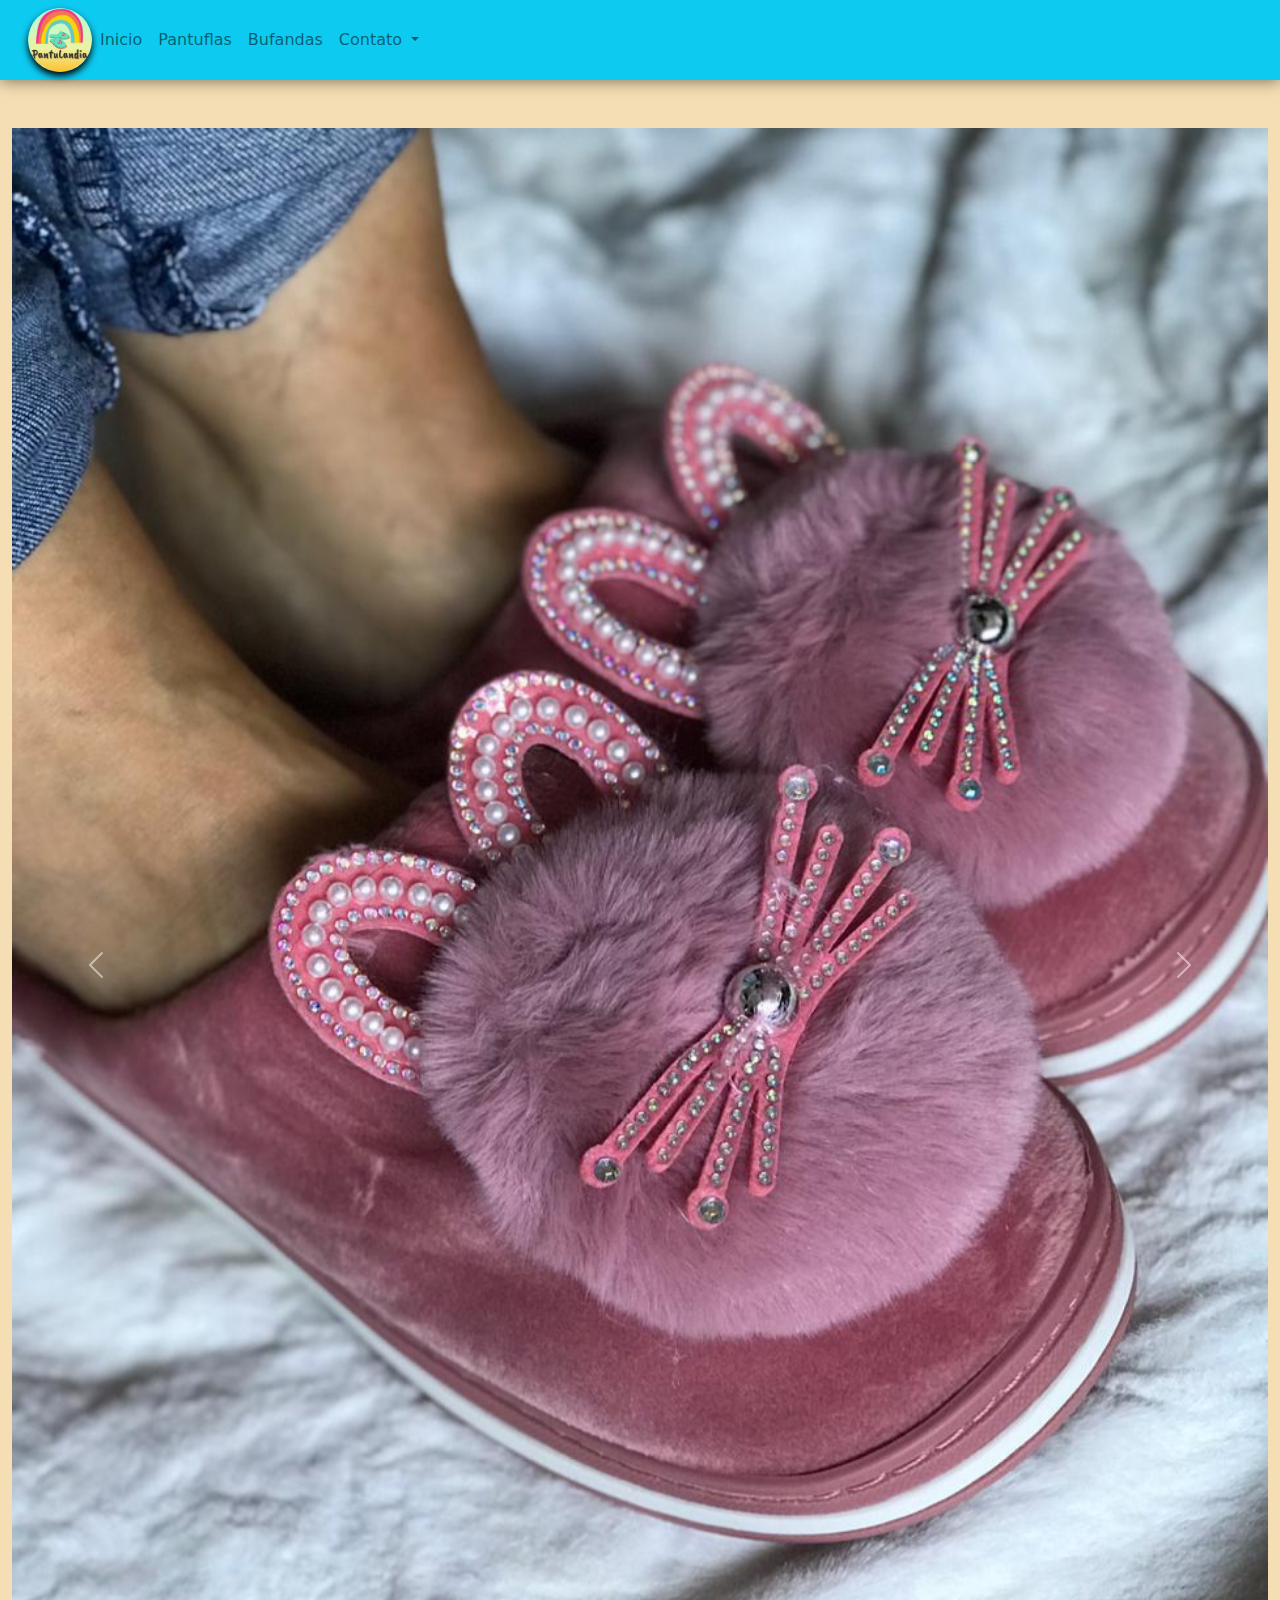
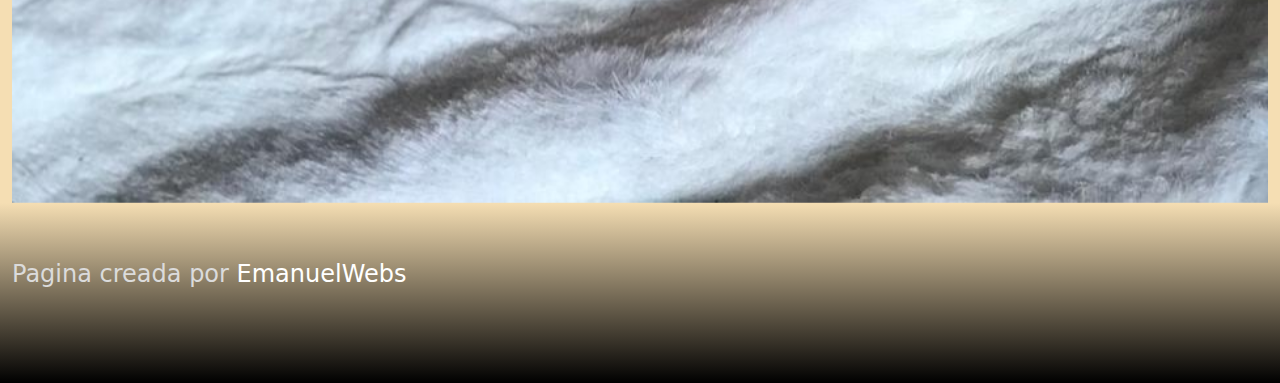
<file: index.html>
<html lang="en">

<head>
    <meta charset="UTF-8">
    <meta http-equiv="X-UA-Compatible" content="IE=edge">
    <meta name="viewport" content="width=device-width, initial-scale=1.0">
    <link rel="stylesheet" href="recursos/css/bootstrap.min.css">
    <title>Pantulandia</title>
    <style>
        a:hover {
            font-size: 1.15rem;
        }

        #capsula {
            width: 4rem;
            height: 4rem;
            background-color: rgba(0, 0, 0, 0);
        }

        #logo {
            border-radius: 50%;
            box-shadow: black 0rem 0.25rem 0.45rem 0rem;
        }

        #logo:hover {
            box-shadow: black 0rem 0.25rem 0.5rem 0rem;
            border-radius: 50%;
            transition: 750ms;
            animation: rotate 2s;
            animation-iteration-count: 1;
        }

        @keyframes rotate {
            0% {
                box-shadow: black 0rem 0.25rem 0.5rem 0rem;
                width: 100%;
                left: 0%;
                position: relative;
            }

            25% {
                box-shadow: black 0rem 1.25rem 0.5rem 0rem;
                width: 5%;
                left: 50%;
                height: 110%;
                position: relative;
            }

            50% {
                box-shadow: black 0rem 0.25rem 0.5rem 0rem;
                width: 100%;
                left: 0%;
                position: relative;
            }

            75% {
                box-shadow: black 0rem 1.25rem 0.5rem 0rem;
                width: 5%;
                left: 50%;
                height: 110%;
                position: relative;
            }

            100% {
                box-shadow: black 0rem 0.25rem 0.5rem 0rem;
                width: 100%;
                left: 0%;
                position: relative;
            }
        }

        #botom {
            background-color: rgb(71, 164, 252);
        }

        #botom:hover {
            background-color: rgb(183, 235, 255);
            transition: 1s;
        }
    </style>
</head>

<body style="background-color: wheat;">
    <div class="h1-responsive" style="box-shadow: 0px 1px 15px 0px rgba(0, 0, 0, 0.5);">
        <nav class="navbar navbar-expand-md navbar-light bg-info">
            <div class="container-fluid ">
                <a class="navbar-brand " href="#"></a>
                <div id="capsula" class="column-responsive">
                    <img id="logo" src="recursos/logo/pantulandiaLOGO.png" alt="" width="64" height="64"
                        class="d-inline-block align-text-top">
                </div>
                <button class="navbar-toggler" type="button" data-bs-toggle="collapse"
                    data-bs-target="#navbarNavDropdown" aria-controls="navbarNavDropdown" aria-expanded="false"
                    aria-label="Toggle navigation" id="botom" style="transition: 1s;">
                    <span class="navbar-toggler-icon"></span>
                </button>
                <div class="collapse navbar-collapse" id="navbarNavDropdown">
                    <ul class="navbar-nav ">
                        <li class="nav-item">
                            <a class="nav-link " aria-current="page" href="#">Inicio</a>
                        </li>
                        <hr>
                        <li class="nav-item">
                            <a class="nav-link" href="pantuflas.html">Pantuflas</a>
                        </li>
                        <hr>
                        <li class="nav-item">
                            <a class="nav-link" href="bufandas.html">Bufandas</a>
                        </li>
                        <hr>
                        <!--                         <li class="nav-item">
                            <a class="nav-link" href="/secciones.html">Secciones</a>
                        </li> -->
                        <!-- <hr> -->
                        <!--                         <li class="nav-item">
                            <a class="nav-link" href="/preguntas.html">Preguntas frecuentes</a>
                        </li> -->
                        <li class="nav-item dropdown">
                            <a class="nav-link dropdown-toggle" href="#" id="navbarDropdownMenuLink" role="button"
                                data-bs-toggle="dropdown" aria-expanded="false">
                                Contato
                            </a>
                            <ul class="dropdown-menu bg-info" aria-labelledby="navbarDropdownMenuLink">
                                <li>
                                    <a class="dropdown-item" href="#">
                                        <svg xmlns="http://www.w3.org/2000/svg" width="25" height="25" fill="currentColor" class="bi bi-whatsapp" viewBox="0 0 16 16">
                                            <path d="M13.601 2.326A7.854 7.854 0 0 0 7.994 0C3.627 0 .068 3.558.064 7.926c0 1.399.366 2.76 1.057 3.965L0 16l4.204-1.102a7.933 7.933 0 0 0 3.79.965h.004c4.368 0 7.926-3.558 7.93-7.93A7.898 7.898 0 0 0 13.6 2.326zM7.994 14.521a6.573 6.573 0 0 1-3.356-.92l-.24-.144-2.494.654.666-2.433-.156-.251a6.56 6.56 0 0 1-1.007-3.505c0-3.626 2.957-6.584 6.591-6.584a6.56 6.56 0 0 1 4.66 1.931 6.557 6.557 0 0 1 1.928 4.66c-.004 3.639-2.961 6.592-6.592 6.592zm3.615-4.934c-.197-.099-1.17-.578-1.353-.646-.182-.065-.315-.099-.445.099-.133.197-.513.646-.627.775-.114.133-.232.148-.43.05-.197-.1-.836-.308-1.592-.985-.59-.525-.985-1.175-1.103-1.372-.114-.198-.011-.304.088-.403.087-.088.197-.232.296-.346.1-.114.133-.198.198-.33.065-.134.034-.248-.015-.347-.05-.099-.445-1.076-.612-1.47-.16-.389-.323-.335-.445-.34-.114-.007-.247-.007-.38-.007a.729.729 0 0 0-.529.247c-.182.198-.691.677-.691 1.654 0 .977.71 1.916.81 2.049.098.133 1.394 2.132 3.383 2.992.47.205.84.326 1.129.418.475.152.904.129 1.246.08.38-.058 1.171-.48 1.338-.943.164-.464.164-.86.114-.943-.049-.084-.182-.133-.38-.232z"/>
                                          </svg>
                                         Whatapp
                                        </a>
                                </li>
                                <li>
                                    <a class="dropdown-item" href="https://www.instagram.com/fran_morales10/" target="_blank">
                                        <svg xmlns="http://www.w3.org/2000/svg" width="25"
                                            height="25" fill="currentColor" class="bi bi-instagram" viewBox="0 0 16 16">
                                            <path
                                                d="M8 0C5.829 0 5.556.01 4.703.048 3.85.088 3.269.222 2.76.42a3.917 3.917 0 0 0-1.417.923A3.927 3.927 0 0 0 .42 2.76C.222 3.268.087 3.85.048 4.7.01 5.555 0 5.827 0 8.001c0 2.172.01 2.444.048 3.297.04.852.174 1.433.372 1.942.205.526.478.972.923 1.417.444.445.89.719 1.416.923.51.198 1.09.333 1.942.372C5.555 15.99 5.827 16 8 16s2.444-.01 3.298-.048c.851-.04 1.434-.174 1.943-.372a3.916 3.916 0 0 0 1.416-.923c.445-.445.718-.891.923-1.417.197-.509.332-1.09.372-1.942C15.99 10.445 16 10.173 16 8s-.01-2.445-.048-3.299c-.04-.851-.175-1.433-.372-1.941a3.926 3.926 0 0 0-.923-1.417A3.911 3.911 0 0 0 13.24.42c-.51-.198-1.092-.333-1.943-.372C10.443.01 10.172 0 7.998 0h.003zm-.717 1.442h.718c2.136 0 2.389.007 3.232.046.78.035 1.204.166 1.486.275.373.145.64.319.92.599.28.28.453.546.598.92.11.281.24.705.275 1.485.039.843.047 1.096.047 3.231s-.008 2.389-.047 3.232c-.035.78-.166 1.203-.275 1.485a2.47 2.47 0 0 1-.599.919c-.28.28-.546.453-.92.598-.28.11-.704.24-1.485.276-.843.038-1.096.047-3.232.047s-2.39-.009-3.233-.047c-.78-.036-1.203-.166-1.485-.276a2.478 2.478 0 0 1-.92-.598 2.48 2.48 0 0 1-.6-.92c-.109-.281-.24-.705-.275-1.485-.038-.843-.046-1.096-.046-3.233 0-2.136.008-2.388.046-3.231.036-.78.166-1.204.276-1.486.145-.373.319-.64.599-.92.28-.28.546-.453.92-.598.282-.11.705-.24 1.485-.276.738-.034 1.024-.044 2.515-.045v.002zm4.988 1.328a.96.96 0 1 0 0 1.92.96.96 0 0 0 0-1.92zm-4.27 1.122a4.109 4.109 0 1 0 0 8.217 4.109 4.109 0 0 0 0-8.217zm0 1.441a2.667 2.667 0 1 1 0 5.334 2.667 2.667 0 0 1 0-5.334z" />
                                    </svg>
                                         Instagram
                                        </a>
                                    </li>
                                <li>
                                    <a class="dropdown-item" href="#">
                                        <svg xmlns="http://www.w3.org/2000/svg" width="25" height="25" fill="currentColor" class="bi bi-envelope" viewBox="0 0 16 16">
                                            <path d="M0 4a2 2 0 0 1 2-2h12a2 2 0 0 1 2 2v8a2 2 0 0 1-2 2H2a2 2 0 0 1-2-2V4zm2-1a1 1 0 0 0-1 1v.217l7 4.2 7-4.2V4a1 1 0 0 0-1-1H2zm13 2.383-4.758 2.855L15 11.114v-5.73zm-.034 6.878L9.271 8.82 8 9.583 6.728 8.82l-5.694 3.44A1 1 0 0 0 2 13h12a1 1 0 0 0 .966-.739zM1 11.114l4.758-2.876L1 5.383v5.73z"/>
                                          </svg>
                                         Escribir correo
                                        </a>
                                    </li>
                            </ul>
                        </li>
                    </ul>
                </div>
            </div>
        </nav>
    </div>

    <div class="container-fluid">
        <br><br>
        <div class="row">
            <div id="carouselExampleControls" class="carousel slide" data-bs-ride="carousel">
                <div class="carousel-inner">
                  <div class="carousel-item active">
                    <img src="recursos/image/5.jpeg" class="d-block w-100" alt="...">
                  </div>
                  <div class="carousel-item">
                    <img src="recursos/image/1.jpeg" class="d-block w-100" alt="...">
                  </div>
                  <div class="carousel-item">
                    <img src="recursos/image/6.jpeg" class="d-block w-100" alt="...">
                  </div>
                </div>
                <button class="carousel-control-prev" type="button" data-bs-target="#carouselExampleControls" data-bs-slide="prev">
                  <span class="carousel-control-prev-icon" aria-hidden="true"></span>
                  <span class="visually-hidden">Previous</span>
                </button>
                <button class="carousel-control-next" type="button" data-bs-target="#carouselExampleControls" data-bs-slide="next">
                  <span class="carousel-control-next-icon" aria-hidden="true"></span>
                  <span class="visually-hidden">Next</span>
                </button>
            </div>
        </div>
        <div class="row">
            <h4 class="h2-responsive" style="background: linear-gradient(to bottom, wheat 0%, #000000 100%);height: 20%;left: 0rem;position: absolute; width: 100%;color: rgb(219, 219, 219);">
                <br><br>
                 Pagina creada por <a href="https://emanuelpb123.github.io/EmanuelWebs/" target="_blank" rel="noopener noreferrer" style="text-decoration: none;color: rgb(255, 255, 255);">EmanuelWebs</a></h4>    
          </div>
      </div>
      

    <!-- Script -->

    <script src="recursos/js/bootstrap.min.js"></script>
    <script src="recursos/js/jquery-3.6.0.min.js"></script>
    <!--     <script src="/bootstrap.bundle.min.js"></script> -->
    <script src="recursos/js/popper.min.js"></script>
</body>

</html>
</file>
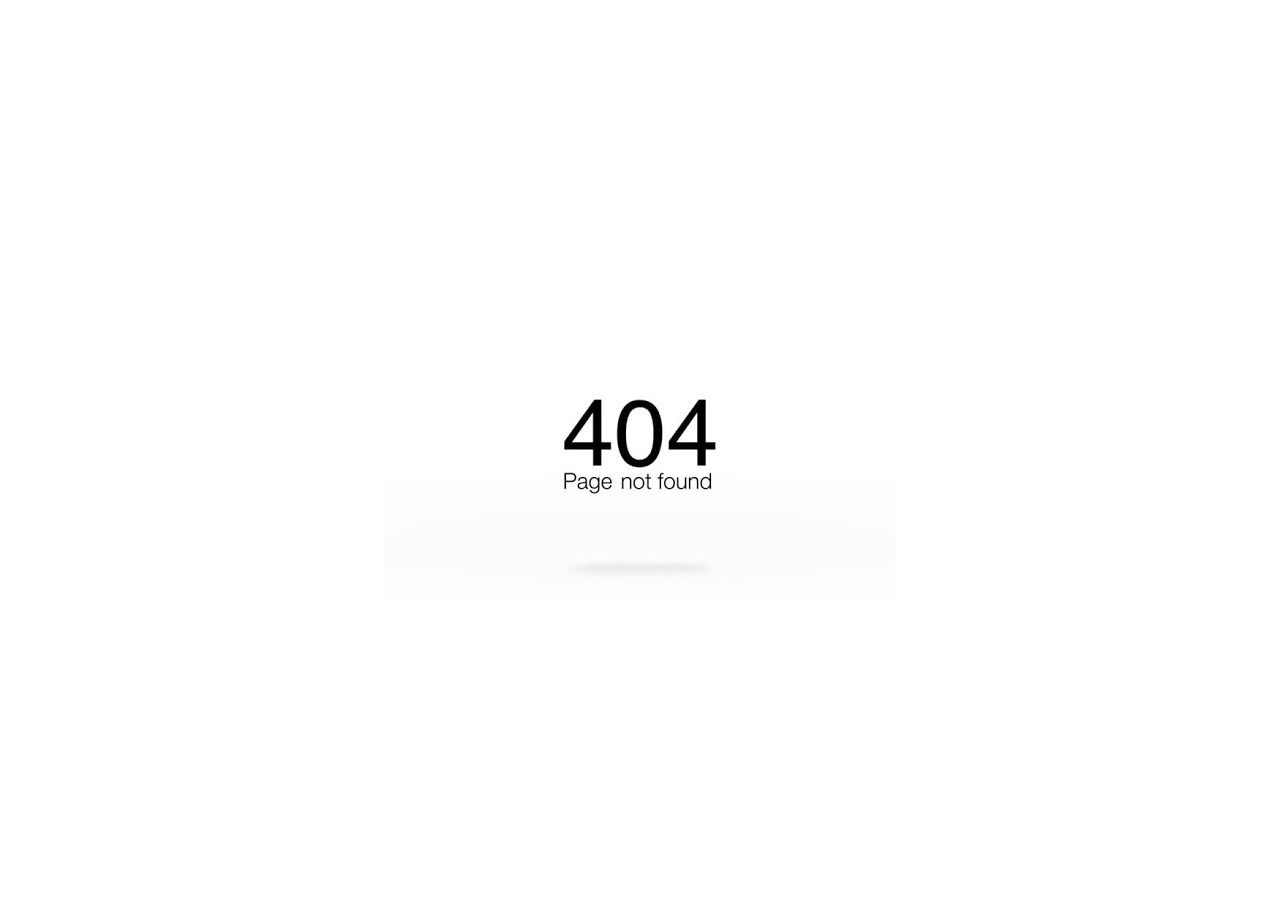
<file: bufandas.html>
<html lang="en">

<head>
    <meta charset="UTF-8">
    <meta http-equiv="X-UA-Compatible" content="IE=edge">
    <meta name="viewport" content="width=device-width, initial-scale=1.0">
    <link rel="stylesheet" href="/recursos/css/bootstrap.min.css">
    <title>Pantulandia</title>
    <style>
        a:hover {
            font-size: 1.15rem;
        }

        #capsula {
            width: 4rem;
            height: 4rem;
            background-color: rgba(0, 0, 0, 0);
        }

        #logo {
            border-radius: 50%;
            box-shadow: black 0rem 0.25rem 0.45rem 0rem;
        }

        #logo:hover {
            box-shadow: black 0rem 0.25rem 0.5rem 0rem;
            border-radius: 50%;
            transition: 750ms;
            animation: rotate 2s;
            animation-iteration-count: 1;
        }

        @keyframes rotate {
            0% {
                box-shadow: black 0rem 0.25rem 0.5rem 0rem;
                width: 100%;
                left: 0%;
                position: relative;
            }

            25% {
                box-shadow: black 0rem 1.25rem 0.5rem 0rem;
                width: 5%;
                left: 50%;
                position: relative;
            }

            50% {
                box-shadow: black 0rem 0.25rem 0.5rem 0rem;
                width: 100%;
                left: 0%;
                position: relative;
            }

            75% {
                box-shadow: black 0rem 1.25rem 0.5rem 0rem;
                width: 0%;
                left: 50%;
                position: relative;
            }

            100% {
                box-shadow: black 0rem 0.25rem 0.5rem 0rem;
                width: 100%;
                left: 0%;
                position: relative;
            }
        }

        #botom {
            background-color: rgb(71, 164, 252);
        }

        #botom:hover {
            background-color: rgb(183, 235, 255);
            transition: 1s;
        }
    </style>
</head>

<body style="background-image: url(/recursos/image/404.jpg);background-repeat: no-repeat;background-position: center;">
</body>

</html>
</file>
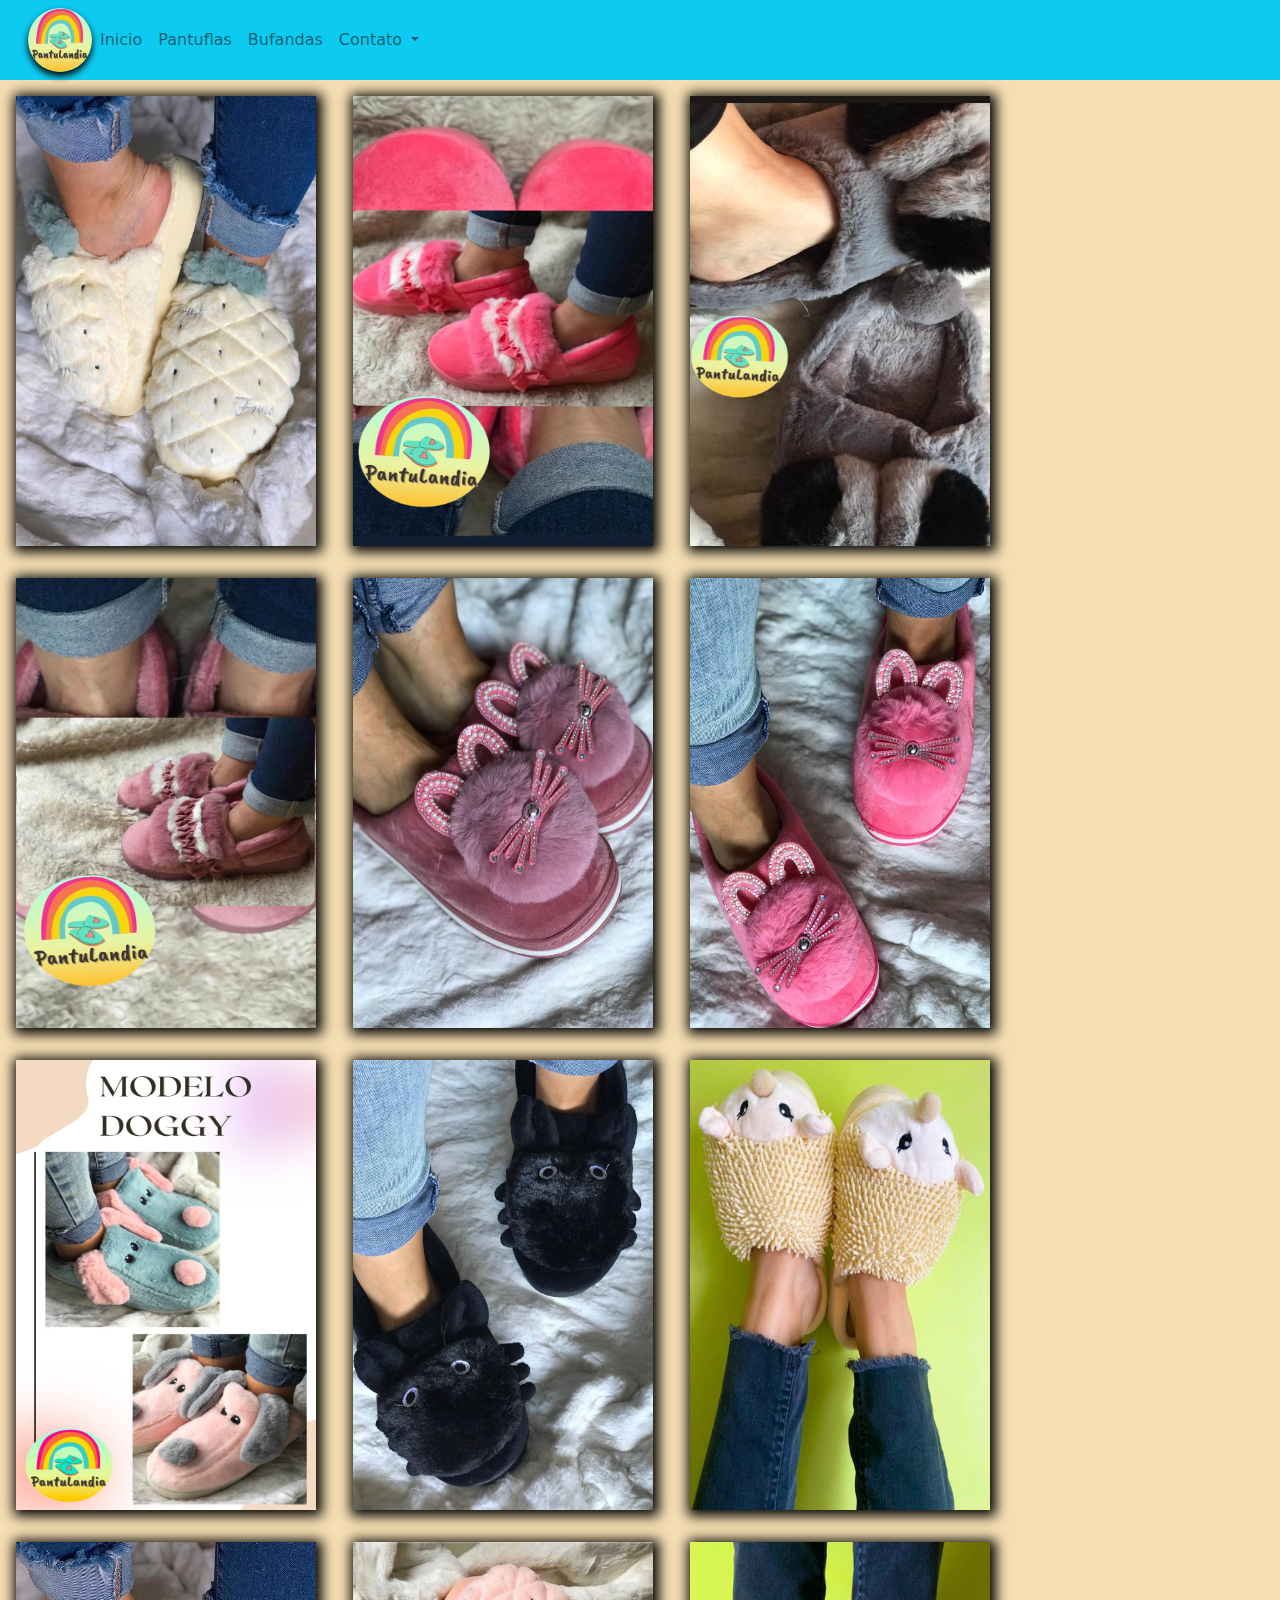
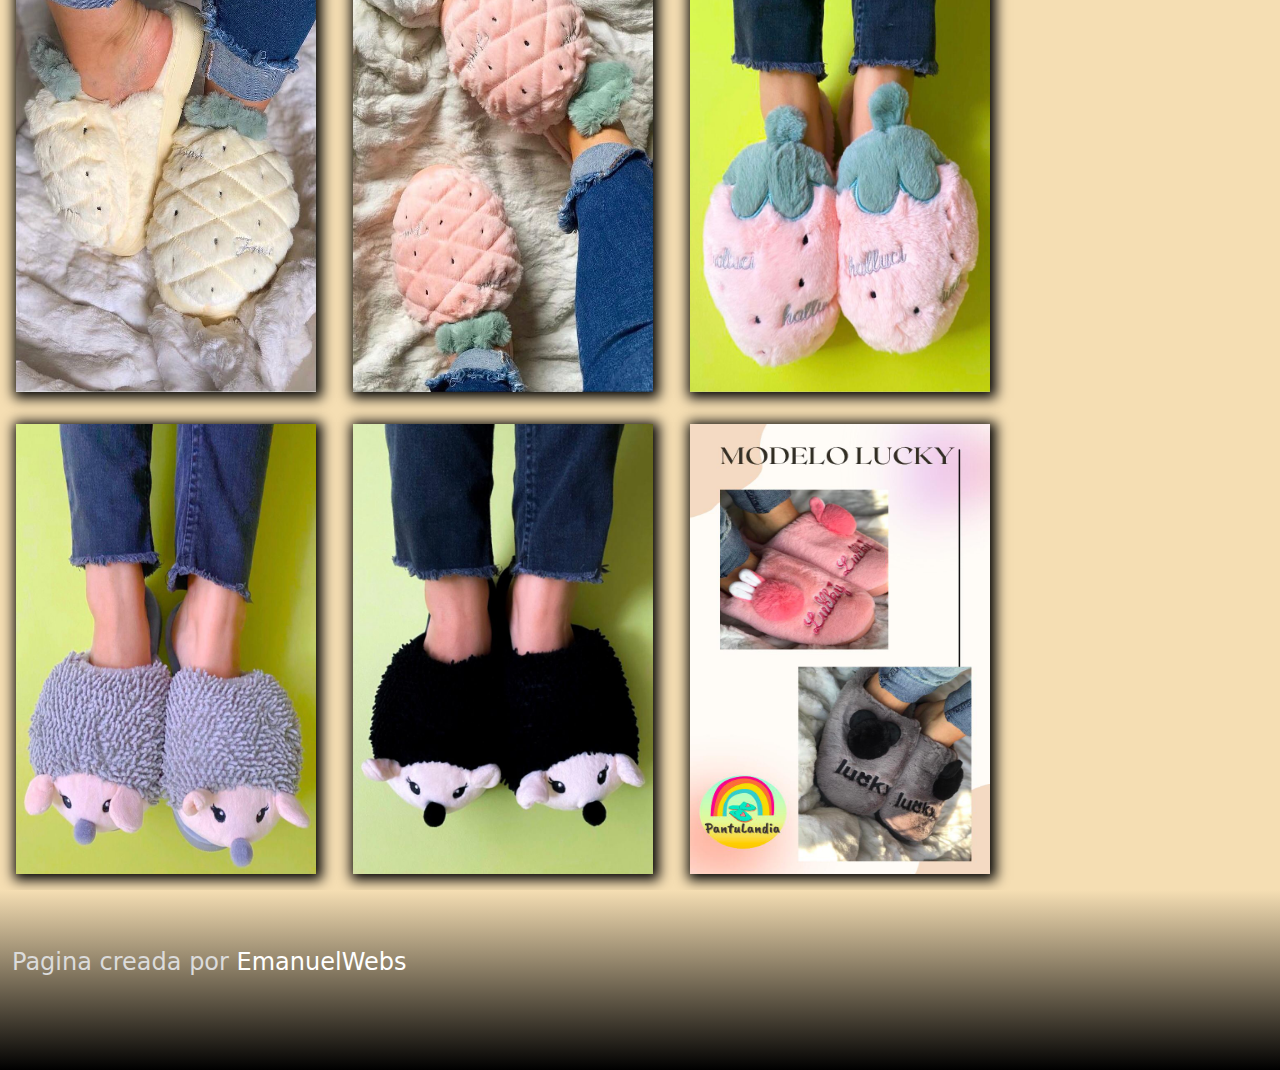
<file: pantuflas.html>
<html lang="en">

<head>
    <meta charset="UTF-8">
    <meta http-equiv="X-UA-Compatible" content="IE=edge">
    <meta name="viewport" content="width=device-width, initial-scale=1.0">
    <link rel="stylesheet" href="recursos/css/bootstrap.min.css">
    <title>Pantulandia</title>
    <style>
        a:hover {
            font-size: 1.15rem;
        }

        #capsula {
            width: 4rem;
            height: 4rem;
            background-color: rgba(0, 0, 0, 0);
        }

        #logo {
            border-radius: 50%;
            box-shadow: black 0rem 0.25rem 0.45rem 0rem;
        }

        #logo:hover {
            box-shadow: black 0rem 0.25rem 0.5rem 0rem;
            border-radius: 50%;
            transition: 750ms;
            animation: rotate 2s;
            animation-iteration-count: 1;
        }

        @keyframes rotate {
            0% {
                box-shadow: black 0rem 0.25rem 0.5rem 0rem;
                width: 100%;
                left: 0%;
                position: relative;
            }

            25% {
                box-shadow: black 0rem 1.25rem 0.5rem 0rem;
                width: 5%;
                left: 50%;
                position: relative;
            }

            50% {
                box-shadow: black 0rem 0.25rem 0.5rem 0rem;
                width: 100%;
                left: 0%;
                position: relative;
            }

            75% {
                box-shadow: black 0rem 1.25rem 0.5rem 0rem;
                width: 0%;
                left: 50%;
                position: relative;
            }

            100% {
                box-shadow: black 0rem 0.25rem 0.5rem 0rem;
                width: 100%;
                left: 0%;
                position: relative;
            }
        }

        #botom {
            background-color: rgb(71, 164, 252);
        }

        #botom:hover {
            background-color: rgb(183, 235, 255);
            transition: 1s;
        }
        #img{
            margin: 1rem;
            box-shadow: 2px 2px 12px 4px black;
        }
    </style>
</head>

<body style="background-color: wheat;">
    <div class="h1-responsive" style="box-shadow: 0px 1px 15px 0px rgba(0, 0, 0, 0.5);">
        <nav class="navbar navbar-expand-md navbar-light bg-info">
            <div class="container-fluid ">
                <a class="navbar-brand " href="#"></a>
                <div id="capsula" class="column-responsive">
                    <img id="logo" src="recursos/logo/pantulandiaLOGO.png" alt="" width="64" height="64"
                        class="d-inline-block align-text-top">
                </div>
                <button class="navbar-toggler" type="button" data-bs-toggle="collapse"
                    data-bs-target="#navbarNavDropdown" aria-controls="navbarNavDropdown" aria-expanded="false"
                    aria-label="Toggle navigation" id="botom" style="transition: 1s;">
                    <span class="navbar-toggler-icon"></span>
                </button>
                <div class="collapse navbar-collapse" id="navbarNavDropdown">
                    <ul class="navbar-nav ">
                        <li class="nav-item">
                            <a class="nav-link " aria-current="page" href="index.html">Inicio</a>
                        </li>
                        <hr>
                        <li class="nav-item">
                            <a class="nav-link" href="#">Pantuflas</a>
                        </li>
                        <hr>
                        <li class="nav-item">
                            <a class="nav-link" href="bufandas.html">Bufandas</a>
                        </li>
                        <hr>
                        <!--                         <li class="nav-item">
                            <a class="nav-link" href="/secciones.html">Secciones</a>
                        </li> -->
                        <!-- <hr> -->
                        <!--                         <li class="nav-item">
                            <a class="nav-link" href="/preguntas.html">Preguntas frecuentes</a>
                        </li> -->
                        <li class="nav-item dropdown">
                            <a class="nav-link dropdown-toggle" href="#" id="navbarDropdownMenuLink" role="button"
                                data-bs-toggle="dropdown" aria-expanded="false">
                                Contato
                            </a>
                            <ul class="dropdown-menu bg-info" aria-labelledby="navbarDropdownMenuLink">
                                <li>
                                    <a class="dropdown-item" href="#">
                                        <svg xmlns="http://www.w3.org/2000/svg" width="25" height="25"
                                            fill="currentColor" class="bi bi-whatsapp" viewBox="0 0 16 16">
                                            <path
                                                d="M13.601 2.326A7.854 7.854 0 0 0 7.994 0C3.627 0 .068 3.558.064 7.926c0 1.399.366 2.76 1.057 3.965L0 16l4.204-1.102a7.933 7.933 0 0 0 3.79.965h.004c4.368 0 7.926-3.558 7.93-7.93A7.898 7.898 0 0 0 13.6 2.326zM7.994 14.521a6.573 6.573 0 0 1-3.356-.92l-.24-.144-2.494.654.666-2.433-.156-.251a6.56 6.56 0 0 1-1.007-3.505c0-3.626 2.957-6.584 6.591-6.584a6.56 6.56 0 0 1 4.66 1.931 6.557 6.557 0 0 1 1.928 4.66c-.004 3.639-2.961 6.592-6.592 6.592zm3.615-4.934c-.197-.099-1.17-.578-1.353-.646-.182-.065-.315-.099-.445.099-.133.197-.513.646-.627.775-.114.133-.232.148-.43.05-.197-.1-.836-.308-1.592-.985-.59-.525-.985-1.175-1.103-1.372-.114-.198-.011-.304.088-.403.087-.088.197-.232.296-.346.1-.114.133-.198.198-.33.065-.134.034-.248-.015-.347-.05-.099-.445-1.076-.612-1.47-.16-.389-.323-.335-.445-.34-.114-.007-.247-.007-.38-.007a.729.729 0 0 0-.529.247c-.182.198-.691.677-.691 1.654 0 .977.71 1.916.81 2.049.098.133 1.394 2.132 3.383 2.992.47.205.84.326 1.129.418.475.152.904.129 1.246.08.38-.058 1.171-.48 1.338-.943.164-.464.164-.86.114-.943-.049-.084-.182-.133-.38-.232z" />
                                        </svg>
                                        Whatapp
                                    </a>
                                </li>
                                <li>
                                    <a class="dropdown-item" href="https://www.instagram.com/fran_morales10/" target="_blank">
                                        <svg xmlns="http://www.w3.org/2000/svg" width="25" height="25"
                                            fill="currentColor" class="bi bi-instagram" viewBox="0 0 16 16">
                                            <path
                                                d="M8 0C5.829 0 5.556.01 4.703.048 3.85.088 3.269.222 2.76.42a3.917 3.917 0 0 0-1.417.923A3.927 3.927 0 0 0 .42 2.76C.222 3.268.087 3.85.048 4.7.01 5.555 0 5.827 0 8.001c0 2.172.01 2.444.048 3.297.04.852.174 1.433.372 1.942.205.526.478.972.923 1.417.444.445.89.719 1.416.923.51.198 1.09.333 1.942.372C5.555 15.99 5.827 16 8 16s2.444-.01 3.298-.048c.851-.04 1.434-.174 1.943-.372a3.916 3.916 0 0 0 1.416-.923c.445-.445.718-.891.923-1.417.197-.509.332-1.09.372-1.942C15.99 10.445 16 10.173 16 8s-.01-2.445-.048-3.299c-.04-.851-.175-1.433-.372-1.941a3.926 3.926 0 0 0-.923-1.417A3.911 3.911 0 0 0 13.24.42c-.51-.198-1.092-.333-1.943-.372C10.443.01 10.172 0 7.998 0h.003zm-.717 1.442h.718c2.136 0 2.389.007 3.232.046.78.035 1.204.166 1.486.275.373.145.64.319.92.599.28.28.453.546.598.92.11.281.24.705.275 1.485.039.843.047 1.096.047 3.231s-.008 2.389-.047 3.232c-.035.78-.166 1.203-.275 1.485a2.47 2.47 0 0 1-.599.919c-.28.28-.546.453-.92.598-.28.11-.704.24-1.485.276-.843.038-1.096.047-3.232.047s-2.39-.009-3.233-.047c-.78-.036-1.203-.166-1.485-.276a2.478 2.478 0 0 1-.92-.598 2.48 2.48 0 0 1-.6-.92c-.109-.281-.24-.705-.275-1.485-.038-.843-.046-1.096-.046-3.233 0-2.136.008-2.388.046-3.231.036-.78.166-1.204.276-1.486.145-.373.319-.64.599-.92.28-.28.546-.453.92-.598.282-.11.705-.24 1.485-.276.738-.034 1.024-.044 2.515-.045v.002zm4.988 1.328a.96.96 0 1 0 0 1.92.96.96 0 0 0 0-1.92zm-4.27 1.122a4.109 4.109 0 1 0 0 8.217 4.109 4.109 0 0 0 0-8.217zm0 1.441a2.667 2.667 0 1 1 0 5.334 2.667 2.667 0 0 1 0-5.334z" />
                                        </svg>
                                        Instagram
                                    </a>
                                </li>
                                <li>
                                    <a class="dropdown-item" href="#">
                                        <svg xmlns="http://www.w3.org/2000/svg" width="25" height="25"
                                            fill="currentColor" class="bi bi-envelope" viewBox="0 0 16 16">
                                            <path
                                                d="M0 4a2 2 0 0 1 2-2h12a2 2 0 0 1 2 2v8a2 2 0 0 1-2 2H2a2 2 0 0 1-2-2V4zm2-1a1 1 0 0 0-1 1v.217l7 4.2 7-4.2V4a1 1 0 0 0-1-1H2zm13 2.383-4.758 2.855L15 11.114v-5.73zm-.034 6.878L9.271 8.82 8 9.583 6.728 8.82l-5.694 3.44A1 1 0 0 0 2 13h12a1 1 0 0 0 .966-.739zM1 11.114l4.758-2.876L1 5.383v5.73z" />
                                        </svg>
                                        Escribir correo
                                    </a>
                                </li>
                            </ul>
                        </li>
                    </ul>
                </div>
            </div>
        </nav>
    </div>

    <div class="row-responsive" style="background-color: wheat;">
        <div class="row-12 row-sm-6 row-lg-3" >
            <img src="recursos/image/1.jpeg" alt="..." width="300" height="450" id="img">
            <img src="recursos/image/2.jpeg" alt="..." width="300" height="450" id="img">
            <img src="recursos/image/3.jpeg" alt="..." width="300" height="450" id="img">
            <img src="recursos/image/4.jpeg" alt="..." width="300" height="450" id="img">

            <img src="recursos/image/5.jpeg" alt="..." width="300" height="450" id="img">
            <img src="recursos/image/6.jpeg" alt="..." width="300" height="450" id="img">
            <img src="recursos/image/7.jpeg" alt="..." width="300" height="450" id="img">
            <img src="recursos/image/8.jpeg" alt="..." width="300" height="450" id="img">

            <img src="recursos/image/WhatsApp Image 2021-05-22 at 3.21.07 PM.jpeg" alt="..." width="300" height="450" id="img">
            <img src="recursos/image/WhatsApp Image 2021-05-22 at 3.21.08 PM (1).jpeg" alt="..." width="300" height="450" id="img">
            <img src="recursos/image/WhatsApp Image 2021-05-22 at 3.21.08 PM (2).jpeg" alt="..." width="300" height="450" id="img">
            <img src="recursos/image/WhatsApp Image 2021-05-22 at 3.21.08 PM.jpeg" alt="..." width="300" height="450" id="img">

            <img src="recursos/image/WhatsApp Image 2021-05-22 at 3.21.07 PM (1).jpeg" alt="..." width="300" height="450" id="img">
            <img src="recursos/image/WhatsApp Image 2021-05-22 at 3.20.58 PM.jpeg" alt="..." width="300" height="450" id="img">
            <img src="recursos/image/9.jpeg" alt="..." width="300" height="450" id="img">
<!--             <img src="/recursos/image/." alt="..." width="300" height="450" id="img"> -->
        </div>


        <div class="row">
            <h4 class="h2-responsive"
                style="background: linear-gradient(to bottom, wheat 0%, #000000 100%);height: 20%;left: 0rem;position: absolute; width: 100%;color: rgb(219, 219, 219);">
                <br><br>
                Pagina creada por <a href="https://emanuelpb123.github.io/EmanuelWebs/" target="_blank" rel="noopener noreferrer"
                    style="text-decoration: none;color: rgb(255, 255, 255);">EmanuelWebs</a>
            </h4>
        </div>

        <!-- Script -->

        <script src="recursos/js/bootstrap.min.js"></script>
        <script src="recursos/js/jquery-3.6.0.min.js"></script>
        <!--     <script src="/bootstrap.bundle.min.js"></script> -->
        <script src="recursos/js/popper.min.js"></script>
</body>

</html>
</file>
